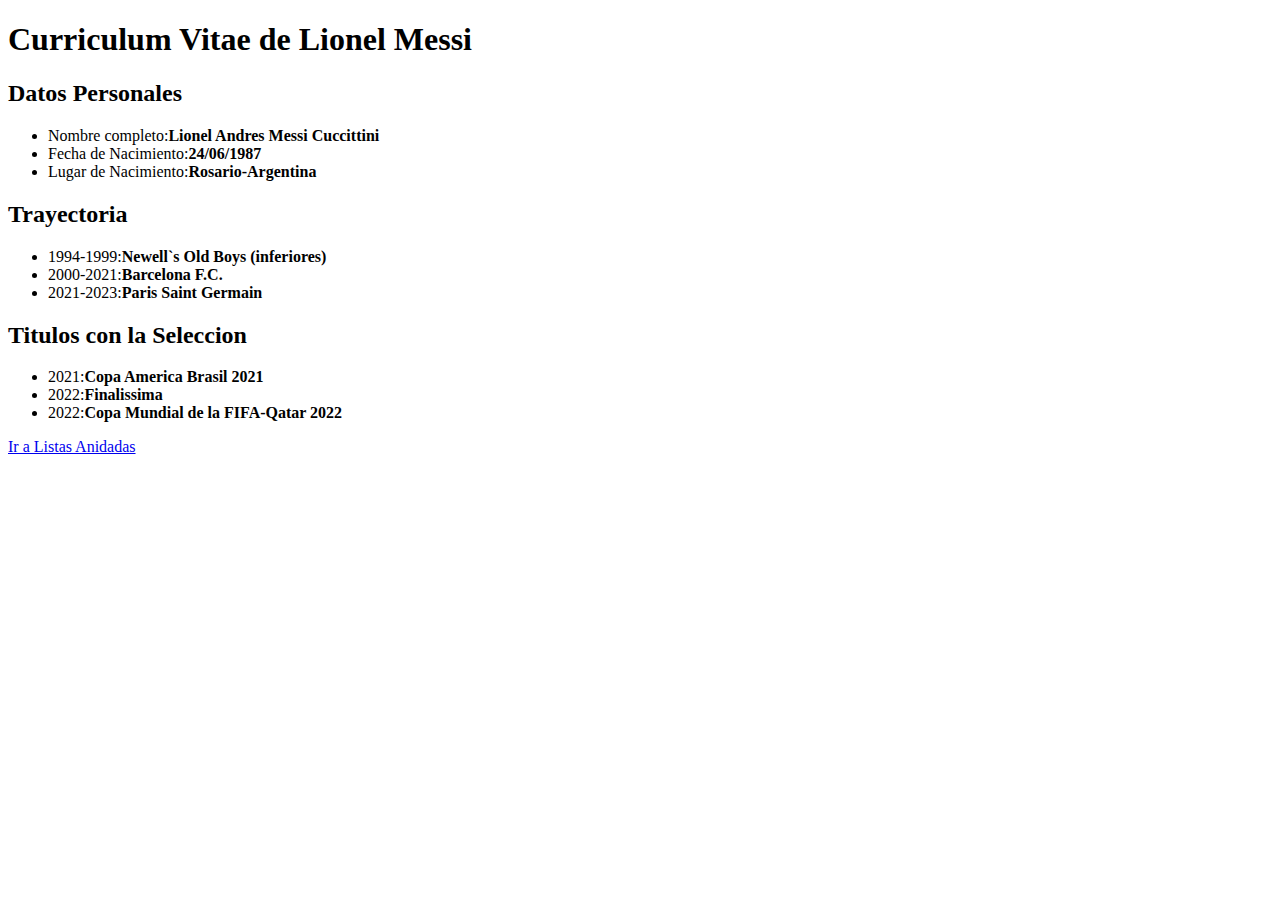
<file: Entrega 1 HTML/index.html>
<!DOCTYPE html>
<html lang="es">
  <head>
    <meta charset="UTF-8" />
    <meta name="viewport" content="width=device-width, initial-scale=1.0" />
    <title>List and Form</title>
  </head>
  <body>
    <h1>Curriculum Vitae de Lionel Messi</h1>
    <div>
      <h2>Datos Personales</h2>
      <ul>
        <li>Nombre completo:<strong>Lionel Andres Messi Cuccittini</strong></li>
        <li>Fecha de Nacimiento:<strong>24/06/1987</strong></li>
        <li>Lugar de Nacimiento:<strong>Rosario-Argentina</strong></li>
      </ul>
    </div>
    <div>
      <h2>Trayectoria</h2>
      <ul>
        <li>1994-1999:<strong>Newell`s Old Boys (inferiores)</strong></li>
        <li>2000-2021:<strong>Barcelona F.C.</strong></li>
        <li>2021-2023:<strong>Paris Saint Germain</strong></li>
      </ul>
    </div>
    <div>
      <h2>Titulos con la Seleccion</h2>
      <ul>
        <li>2021:<strong>Copa America Brasil 2021</strong></li>
        <li>2022:<strong>Finalissima</strong></li>
        <li>2022:<strong>Copa Mundial de la FIFA-Qatar 2022</strong></li>
      </ul>
    </div>
    <a href="Index1.html">Ir a Listas Anidadas</a>
  </body>
</html>
</file>
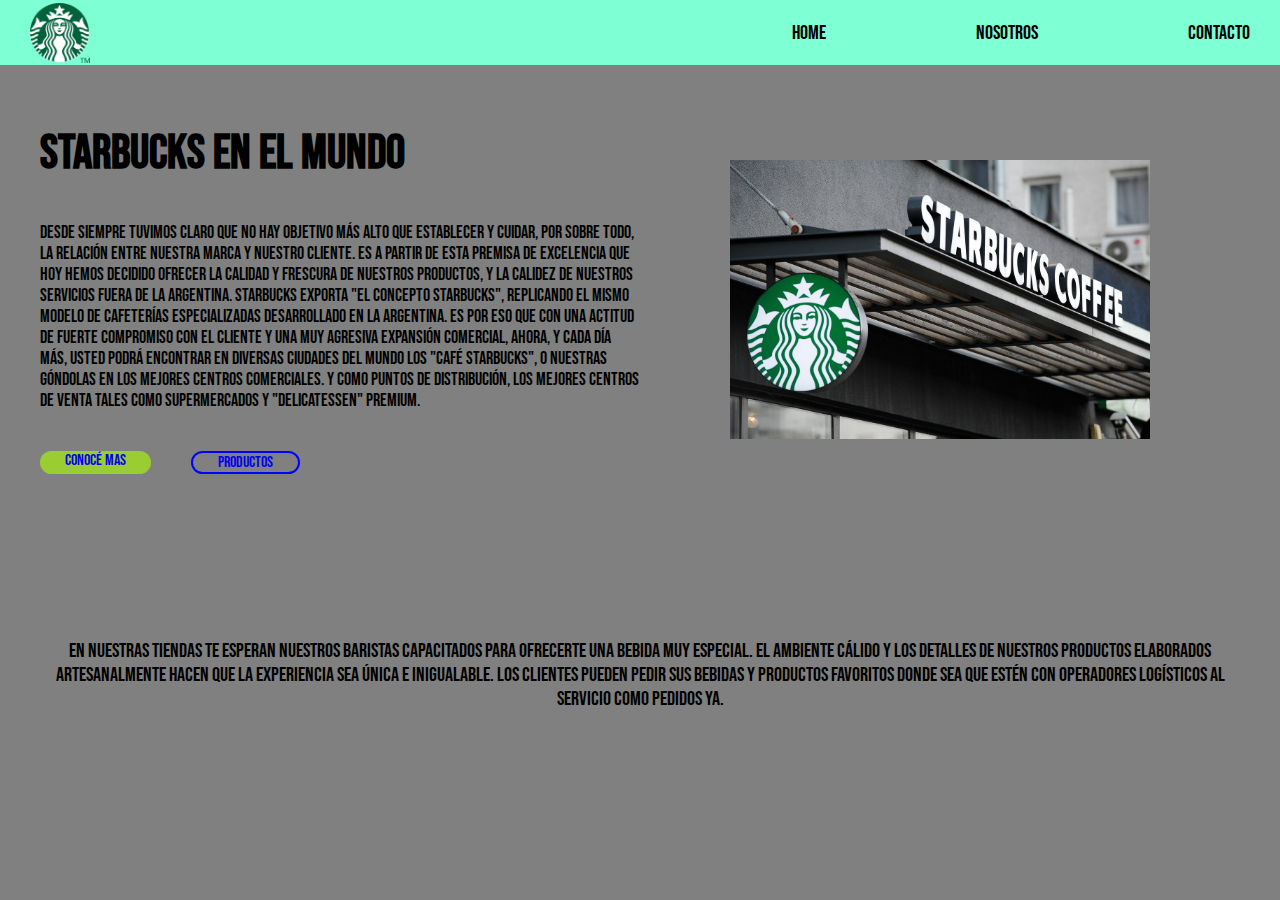
<file: Entrega 3 CSS/index.html>
<!DOCTYPE html>
<html lang="es">
<head>
    <meta charset="UTF-8">
    <meta name="viewport" content="width=device-width, initial-scale=1.0">
    <link rel="stylesheet" href="style.css">
    <title>Landing Page</title>
</head>
<body>
    <header>
        <!--Logo-->
        <img src="img/starbucks.png" height="60px" width="60px" alt="Logo">
        <!--Navbar-->
        <nav>
            <ul class="navbar-list">
                <li><a href="#">Home</a></li>
                <li><a href="#">Nosotros</a></li>
                <li><a href="#">Contacto</a></li>
            </ul>
        </nav>
    </header>
    <main>
        <section id="hero">
            <div class="hero-info">
                <h1>STARBUCKS EN EL MUNDO</h1>
                <P>Desde siempre tuvimos claro que no hay objetivo más alto que establecer y cuidar, por sobre todo, la relación entre nuestra marca y nuestro cliente. Es a partir de esta premisa de excelencia que hoy hemos decidido ofrecer la calidad y frescura de nuestros productos, y la calidez de nuestros servicios fuera de la Argentina.

                    Starbucks exporta "El concepto Starbucks", replicando el mismo modelo de cafeterías especializadas desarrollado en la Argentina.
                    
                    Es por eso que con una actitud de fuerte compromiso con el cliente y una muy agresiva expansión comercial, ahora, y cada día más, usted podrá encontrar en diversas ciudades del mundo los "Café Starbucks", o nuestras góndolas en los mejores centros comerciales. Y como puntos de distribución, los mejores centros de venta tales como supermercados y "delicatessen" premium.</P>
                    <div class="btn-acces">
                        <div class="btn-a"><a href="#">Conocé mas</a></div>
                        <div class="btn-b"><a href="#">Productos</a></div>

                    </div>

            </div>
            <div class="hero-card">
                <img src="img/img_01.jpg" alt="">

            </div>


        </section>
        <!-- Section info -->
        <section id="info">
            <div class="info-cards-container">
                <p>
                    En nuestras tiendas te esperan nuestros baristas capacitados para ofrecerte una bebida muy especial. El ambiente cálido y los detalles de nuestros productos elaborados artesanalmente hacen que la experiencia sea única e inigualable.
                    Los clientes pueden pedir sus bebidas y productos favoritos donde sea que estén con operadores logísticos al servicio como Pedidos Ya.
                </p>

            </div>

        </section>
    </main>

</body>
</html>
</file>
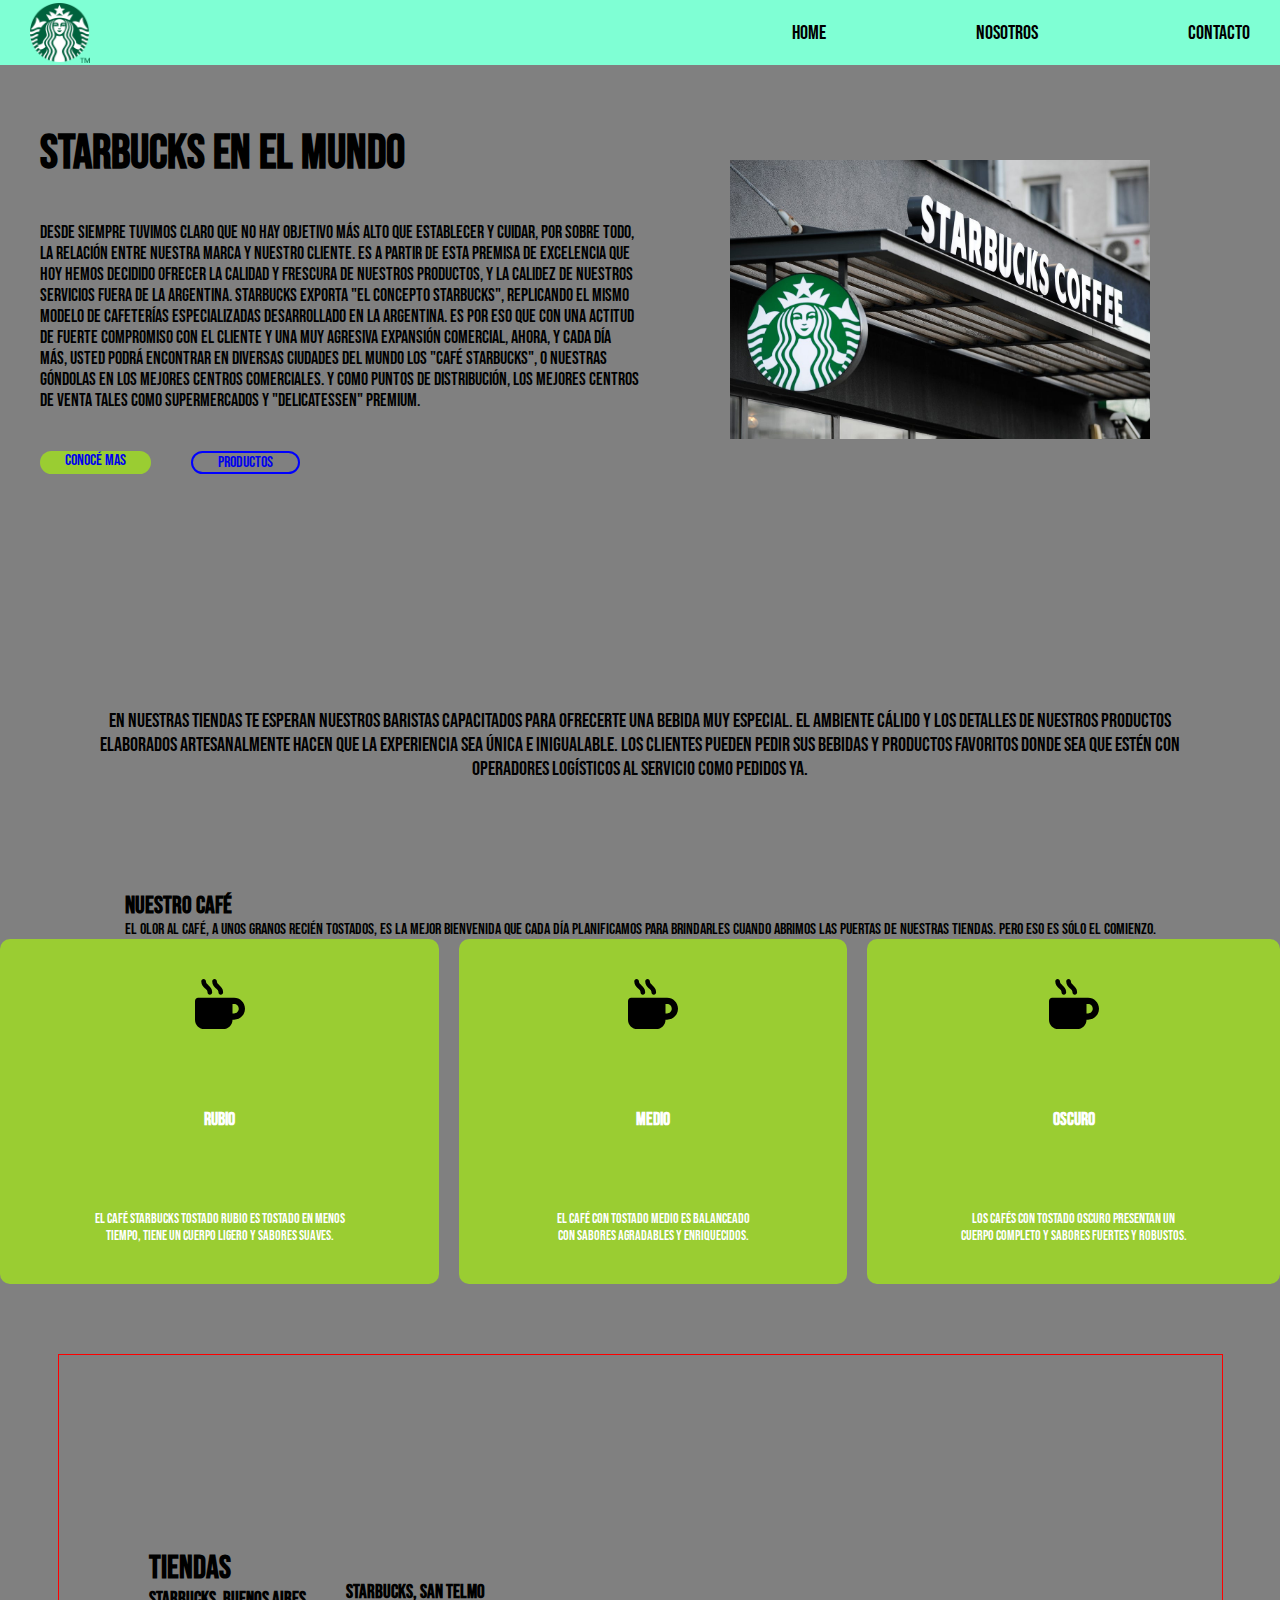
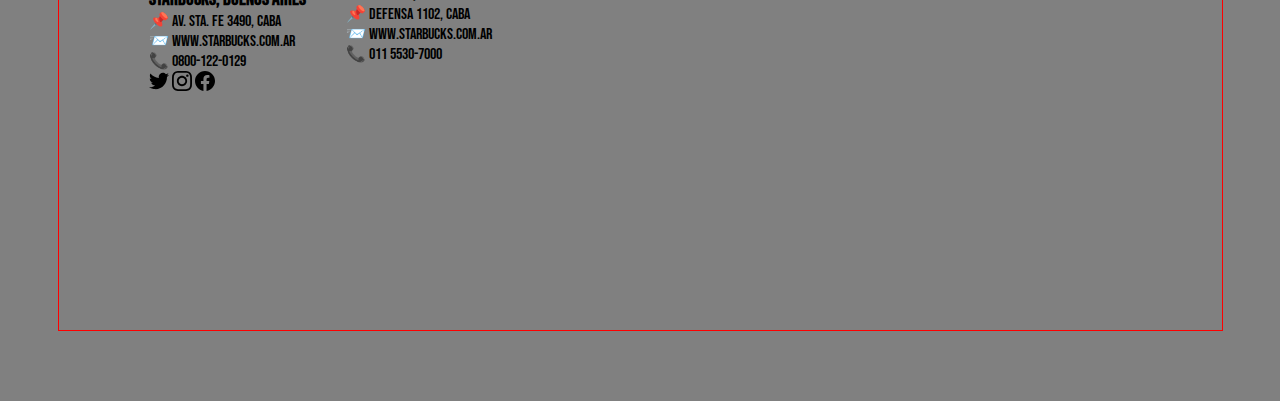
<file: Entrega 4 CSS/index.html>
<!DOCTYPE html>
<html lang="es">
  <head>
    <meta charset="UTF-8" />
    <meta name="viewport" content="width=device-width, initial-scale=1.0" />
    <link rel="stylesheet" href="style.css" />
    <title>Cards + Contact + Footer</title>
  </head>
  <body>
    <header>
      <!--Logo-->
      <img src="img/starbucks.png" height="60px" width="60px" alt="Logo" />
      <!--Navbar-->
      <nav>
        <ul class="navbar-list">
          <li><a href="#">Home</a></li>
          <li><a href="#">Nosotros</a></li>
          <li><a href="#">Contacto</a></li>
        </ul>
      </nav>
    </header>
    <main>
      <section id="hero">
        <div class="hero-info">
          <h1>STARBUCKS EN EL MUNDO</h1>
          <p>
            Desde siempre tuvimos claro que no hay objetivo más alto que
            establecer y cuidar, por sobre todo, la relación entre nuestra marca
            y nuestro cliente. Es a partir de esta premisa de excelencia que hoy
            hemos decidido ofrecer la calidad y frescura de nuestros productos,
            y la calidez de nuestros servicios fuera de la Argentina. Starbucks
            exporta "El concepto Starbucks", replicando el mismo modelo de
            cafeterías especializadas desarrollado en la Argentina. Es por eso
            que con una actitud de fuerte compromiso con el cliente y una muy
            agresiva expansión comercial, ahora, y cada día más, usted podrá
            encontrar en diversas ciudades del mundo los "Café Starbucks", o
            nuestras góndolas en los mejores centros comerciales. Y como puntos
            de distribución, los mejores centros de venta tales como
            supermercados y "delicatessen" premium.
          </p>
          <div class="btn-acces">
            <div class="btn-a"><a href="#">Conocé mas</a></div>
            <div class="btn-b"><a href="#">Productos</a></div>
          </div>
        </div>
        <div class="hero-card">
          <img src="img/img_01.jpg" alt="" />
        </div>
      </section>
      <!-- Section info -->
      <section id="info">
        <div class="info-cards-container">
          <p>
            En nuestras tiendas te esperan nuestros baristas capacitados para
            ofrecerte una bebida muy especial. El ambiente cálido y los detalles
            de nuestros productos elaborados artesanalmente hacen que la
            experiencia sea única e inigualable. Los clientes pueden pedir sus
            bebidas y productos favoritos donde sea que estén con operadores
            logísticos al servicio como Pedidos Ya.
          </p>
        </div>
      </section>
      <div class="intro">
        <h2>Nuestro café</h2>
        <p>
          El olor al café, a unos granos recién tostados, es la mejor bienvenida
          que cada día planificamos para brindarles cuando abrimos las puertas
          de nuestras tiendas. Pero eso es sólo el comienzo.
        </p>
      </div>

      <section id="info-cards-cont">
        <div class="div-card">
          <!-- Tarjeta-card 1 -->
          <div class="info-card">
            <img src="img/cafe.svg" alt="cafe" />
            <h3>Rubio</h3>
            <p>
              El café Starbucks tostado rubio es tostado en menos tiempo, tiene
              un cuerpo ligero y sabores suaves.
            </p>
          </div>
          <!-- Tarjeta-card 2 -->
          <div class="info-card">
            <img src="img/cafe.svg" alt="cafe" />
            <h3>Medio</h3>
            <p>
              El café con tostado medio es balanceado con sabores agradables y
              enriquecidos.
            </p>
          </div>
          <!-- Tarjeta-card 3 -->
          <div class="info-card">
            <img src="img/cafe.svg" alt="cafe" />
            <h3>Oscuro</h3>
            <p>
              Los cafés con tostado oscuro presentan un cuerpo completo y
              sabores fuertes y robustos.
            </p>
          </div>
        </div>
      </section>
    </main>
    <footer>
      <div class="tarjet-box">
        <div>
          <div class="style">
            <h1>Tiendas</h1>
          </div>

          <div>
            <h3>Starbucks, Buenos Aires</h3>
            <div>
              <p>📌 Av. Sta. Fe 3490, CABA</p>
              <p>📨 www.starbucks.com.ar</p>
              <p>📞 0800-122-0129</p>
            </div>
          </div>
          <div class="redes">
            <a href="#"
              ><img
                src="img/twitter.svg"
                alt="Twitter"
                width="20px"
                height="20px"
            /></a>

            <a href="#"
              ><img
                src="img/instagram.svg"
                alt="instagram"
                width="20px"
                height="20px"
            /></a>

            <a href="#"
              ><img
                src="img/facebook.svg"
                alt="facebook"
                width="20px"
                height="20px"
            /></a>
          </div>
        </div>

        <div class="card-1">
          <h3>Starbucks, San Telmo</h3>

          <p>📌 Defensa 1102, CABA</p>

          <p>📨 www.starbucks.com.ar</p>

          <p>📞 011 5530-7000</p>
        </div>

        <div>
          <iframe
            width="600px"
            height="450px"
            frameborder="0"
            scrolling="no"
            marginheight="0"
            marginwidth="0"
            src="https://maps.google.com/maps?width=100%25&amp;height=600&amp;hl=es&amp;q=Av.%20Sta.%20Fe%203490,%20CABA+(Starbucks)&amp;t=&amp;z=14&amp;ie=UTF8&amp;iwloc=B&amp;output=embed"
            ><a href="https://www.gps.ie/car-satnav-gps/"
              >GPS devices</a
            ></iframe
          >
        </div>
      </div>
    </footer>
  </body>
</html>
</file>
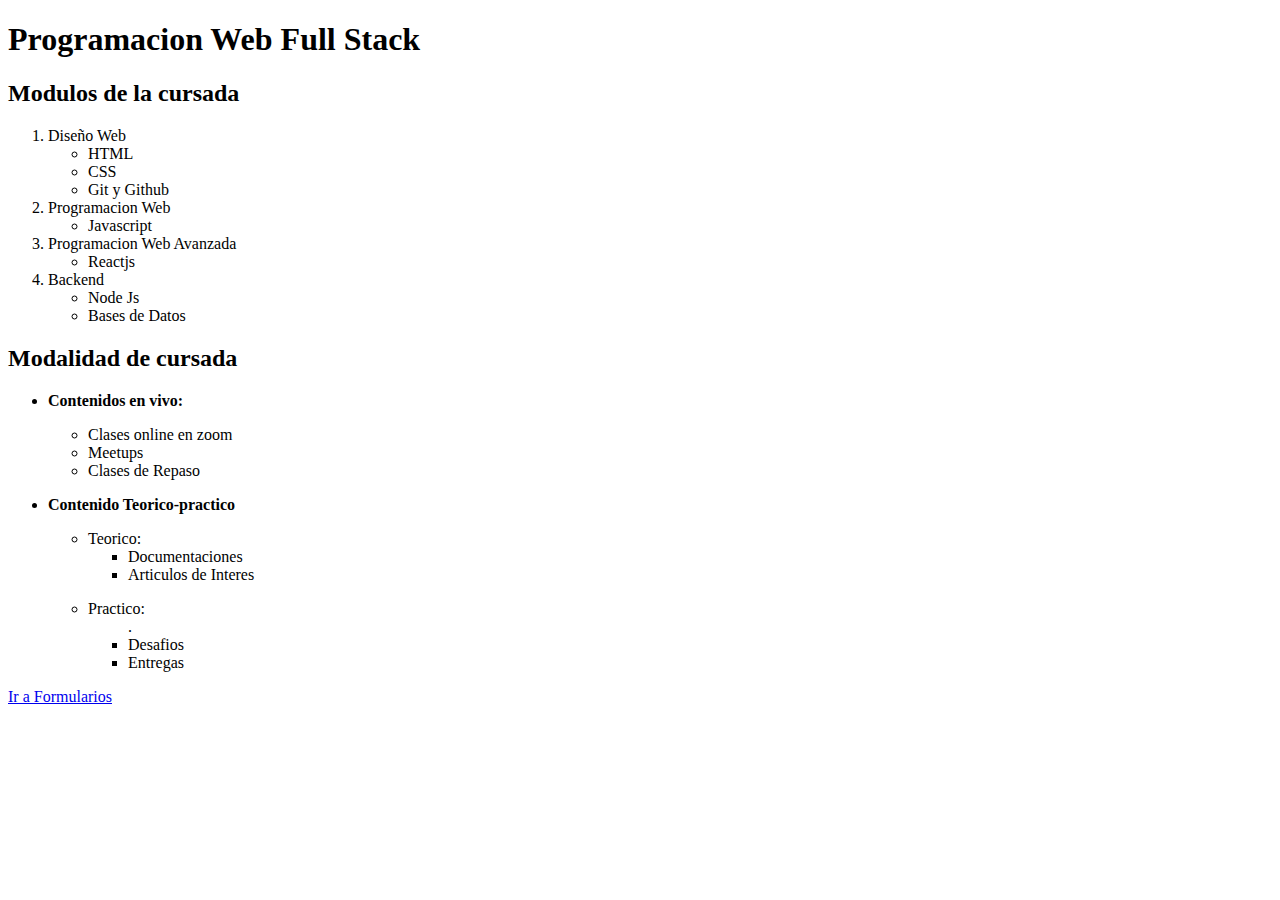
<file: Entrega 1 HTML/Index1.html>
<!DOCTYPE html>
<html lang="es">
  <head>
    <meta charset="UTF-8" />
    <meta name="viewport" content="width=device-width, initial-scale=1.0" />
    <title>Programacion Web Full Stack</title>
  </head>
  <body>
    <h1>Programacion Web Full Stack</h1>
    <div>
      <h2>Modulos de la cursada</h2>
      <ol>
        <li>Diseño Web</li>
        <ul>
          <li>HTML</li>
        </ul>
        <ul>
          <li>CSS</li>
        </ul>
        <ul>
          <li>Git y Github</li>
        </ul>
        <li>Programacion Web</li>
        <ul>
          <li>Javascript</li>
        </ul>
        <li>Programacion Web Avanzada</li>
        <ul>
          <li>Reactjs</li>
        </ul>
        <li>Backend</li>
        <ul>
          <li>Node Js</li>
        </ul>
        <ul>
          <li>Bases de Datos</li>
        </ul>
      </ol>
    </div>
    <div>
      <h2>Modalidad de cursada</h2>
      <ul>
        <li><strong>Contenidos en vivo:</strong></li>
      </ul>
      <ol>
        <ul>
          <li>Clases online en zoom</li>
          <li>Meetups</li>
          <li>Clases de Repaso</li>
        </ul>
      </ol>
    </div>
    <div>
      <ul>
        <li><strong>Contenido Teorico-practico</strong></li>
      </ul>
      <ol>
        <ul>
          <li>
            Teorico:
            <ul style="list-style-type: square">
              <li>Documentaciones</li>
              <li>Articulos de Interes</li>
            </ul>
          </li>
        </ul>
      </ol>
      <ol>
        <ul>
          <li>
            Practico:
            <ul style="list-style-type: square">
              .
              <li>Desafios</li>
              <li>Entregas</li>
            </ul>
          </li>
        </ul>
      </ol>
    </div>
    <a href="Index2.html">Ir a Formularios</a>
  </body>
</html>
</file>
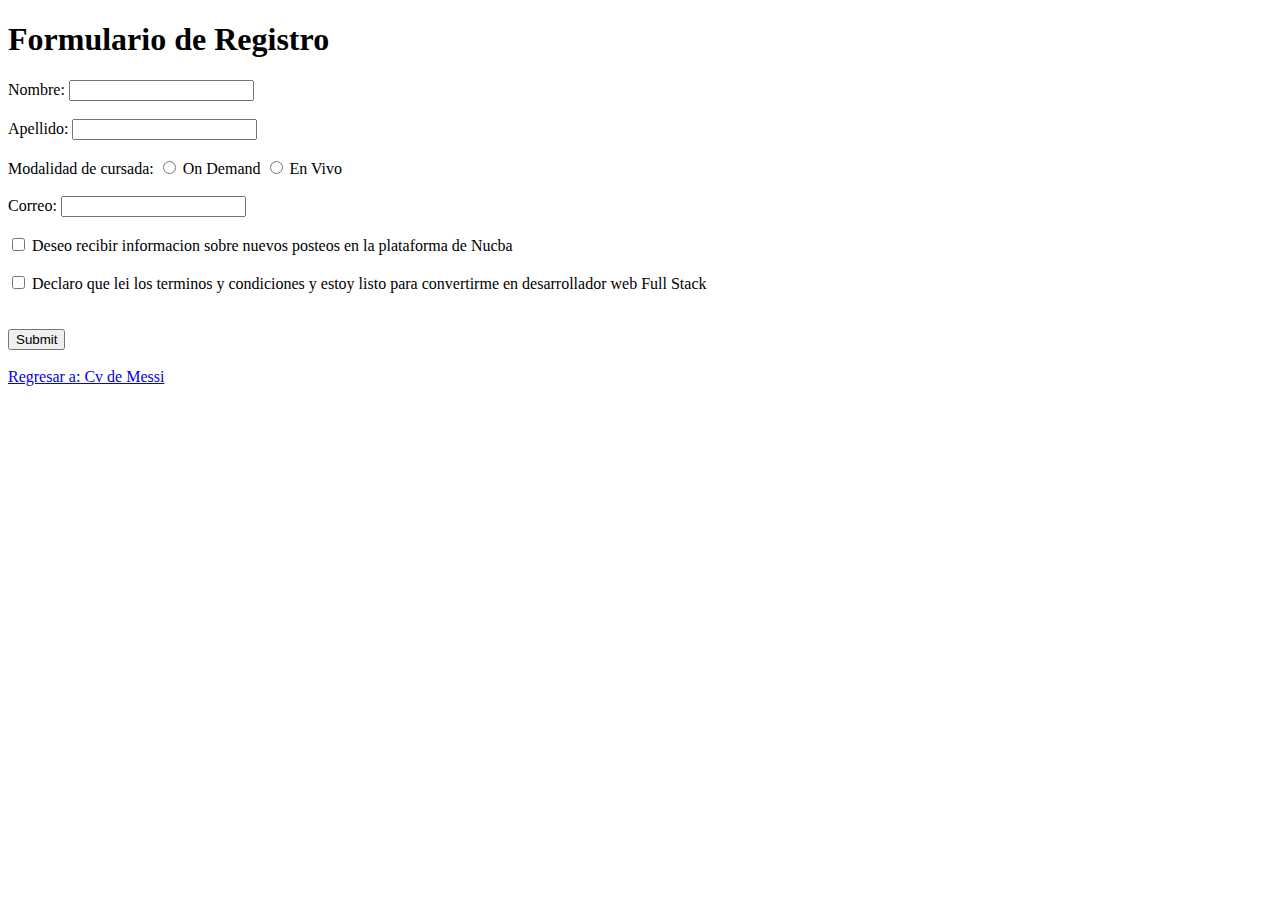
<file: Entrega 1 HTML/Index2.html>
<!DOCTYPE html>
<html lang="es">
<head>
    <meta charset="UTF-8">
    <meta name="viewport" content="width=device-width, initial-scale=1.0">
    <title>Formularios</title>

</head>
<body>
    <header>
        <div>
            <h1>Formulario de Registro</h1>
        <form>
            <label for="nombre">Nombre:</label>
            <input type="text" id="nombre"></header>
           
        </form>
    </div>
    <br>
    <div>
        <form>
            <label for="Apellido">Apellido:</label>
            <input type="text" id="Apellido"/>
        </form>
    </div>
    <br>
    <div>
        Modalidad de cursada: <input type="radio" name="On demand" id="On Demand">
        <label for="On Demand">On Demand</label>
        <input type="radio" name="En vivo" id="En Vivo">
        <label for="En Vivo">En Vivo</label>
    </div>
    <br>
    <div>
        <label for="e-mail">Correo:</label>
        <input type="text" id="e-mail">
    </div>
    <br>
    <div>
        <input type="checkbox" name="solicitud">
        <label for="checkbox">Deseo recibir informacion sobre nuevos posteos en la plataforma de Nucba</label>
    </div>
    <br>
    <div>
        <input type="checkbox" name="solicitud">
        <label for="checkbox">Declaro que lei los terminos y condiciones y estoy listo para convertirme en desarrollador web Full Stack</label>
    </div>
    <br>
    <br>
    <div>
        <input type="submit">
    </div>
    
    <br>
    <a href="index.html">Regresar a: Cv de Messi</a>

</body>
</html>
</file>
<file: Entrega 3 CSS/style.css>
@import url('https://fonts.googleapis.com/css2?family=Bebas+Neue&display=swap');

* {
    padding: 0;
    margin: 0;
    box-sizing: border-box;
    list-style: none;
    text-decoration: none;
    font-family: 'Bebas Neue';
}

body{
    background-color: gray;
}

header{
    background: aquamarine;
    display: flex;
    justify-content: space-between;
    align-items: center;
    padding: 0 30px;
    height: 65px;
    position: fixed;
    width: 100%;
}

.navbar-list {
    display: flex;
    align-items: center;
    justify-content: center;
    gap: 150px;
    list-style: none;
}

.navbar-list a{
    color:rgb(0, 0, 0);
    font-size: 20px;
    font-family: "Bebas Neue";
    font-weight: 600px;
    text-decoration: none;
}

.input-btns {
    display: flex;
    justify-content: flex-end;
    align-items: center;
    gap: 20px;
    flex-grow: 1;
}

main {
    display: flex;
    flex-direction: column;
    align-items: center;
    justify-content: center;
}

/* Hero */

#hero {
    max-width: 1200px;
    display: flex;
    justify-content: center;
    align-items: center;
    padding: 70px 0;
}

.hero-info {
    display: flex;
    flex-direction: column;
    align-items: flex-start;
    gap: 40px;
    width: 70%;
}

.hero-info h1 {
    font-size: 48px;
    font-weight: 800;
}

.hero-info a {
    border-radius: 10px;
    padding: 10px 25px;
    width: 120px;
    text-align: center;
}

.hero-info p {
    font-size: 18px;
    width: 800;
}

.hero-card {
    padding: 90px;
    border-radius: 70px;
    display: flex;
    flex-direction: column;
    gap: 80px;
    width: 600px;
}

#info p {
    font-size: 20px;
    font-weight: 400;
}

.info-cards-container {
    padding: 40px 30px;
    display: flex;
    flex-direction: column;
    align-items: center;
    justify-content: center;
    text-align: center;
    gap: 20px;
    border-radius: 10px;
}


.btn-acces {
    display: flex;
    gap: 40px;
}

.btn-a {
    border-radius: 20px;
    background-color: yellowgreen;
}

.btn-b {
    border-radius: 20px;
    border: 2px solid blue;
}
</file>
<file: Entrega 4 CSS/style.css>
@import url('https://fonts.googleapis.com/css2?family=Bebas+Neue&display=swap');

* {
    padding: 0;
    margin: 0;
    box-sizing: border-box;
    list-style: none;
    text-decoration: none;
    font-family: 'Bebas Neue';
}

body{
    background-color: gray;
}

header{
    background: aquamarine;
    display: flex;
    justify-content: space-between;
    align-items: center;
    padding: 0 30px;
    height: 65px;
    position: fixed;
    width: 100%;
}

.navbar-list {
    display: flex;
    align-items: center;
    justify-content: center;
    gap: 150px;
    list-style: none;
}

.navbar-list a{
    color:rgb(0, 0, 0);
    font-size: 20px;
    font-family: "Bebas Neue";
    font-weight: 600px;
    text-decoration: none;
}

.input-btns {
    display: flex;
    justify-content: flex-end;
    align-items: center;
    gap: 20px;
    flex-grow: 1;
}

main {
    display: flex;
    flex-direction: column;
    align-items: center;
    justify-content: center;
}

/* Hero */

#hero {
    max-width: 1200px;
    display: flex;
    justify-content: center;
    align-items: center;
    padding: 70px 0;
}

.hero-info {
    display: flex;
    flex-direction: column;
    align-items: flex-start;
    gap: 40px;
    width: 70%;
}

.hero-info h1 {
    font-size: 48px;
    font-weight: 800;
}

.hero-info a {
    border-radius: 10px;
    padding: 10px 25px;
    width: 120px;
    text-align: center;
}

.hero-info p {
    font-size: 18px;
    width: 800;
}

.hero-card {
    padding: 90px;
    border-radius: 70px;
    display: flex;
    flex-direction: column;
    gap: 80px;
    width: 600px;
}

#info p {
    font-size: 20px;
    font-weight: 400;
}

.info-cards-container {
    padding: 40px 30px;
    display: flex;
    flex-direction: column;
    align-items: center;
    justify-content: center;
    text-align: center;
    gap: 20px;
    border-radius: 10px;
}


.btn-acces {
    display: flex;
    gap: 40px;
}

.btn-a {
    border-radius: 20px;
    background-color: yellowgreen;
}

.btn-b {
    border-radius: 20px;
    border: 2px solid blue;
}

/* Section Info */

#info h2 {
    font-size: 80px;
    font-weight: 800;
    text-align: center;
}

#info {
    max-width: 1200px;
    padding: 70px 0;
    display: flex;
    flex-direction: column;
    justify-content: center;
    align-items: center;
    gap: 70px;
}

.div-card {
    display: flex;
    gap: 20px;
}

.info-card {
    background: yellowgreen;
    padding: 40px 90px;
    display: flex;
    flex-direction: column;
    align-items: center;
    justify-content: center;
    text-align: center;
    gap: 80px;
    border-radius: 10px;
    max-width: 600px;
}

.info-card img {
    width: 50px;
}
  
.info-card h3 {
    font-size: 18px;
    font-weight: 600;
    color: white;
}
  
.info-card p {
    font-size: 14px;
    font-weight: 300;
    color: white;
}

/*-----Contact - Footer-----*/

footer {
    display: flex;
    flex-direction: column;
    align-items: center;
    justify-content: center;
    gap: 40px;
    padding: 70px 0;
}
  
.tarjet-box {
    display: flex;
    align-items: center;
    padding: 40px 90px 80px;
    gap: 40px;
    border: 1px solid red;
}
</file>
